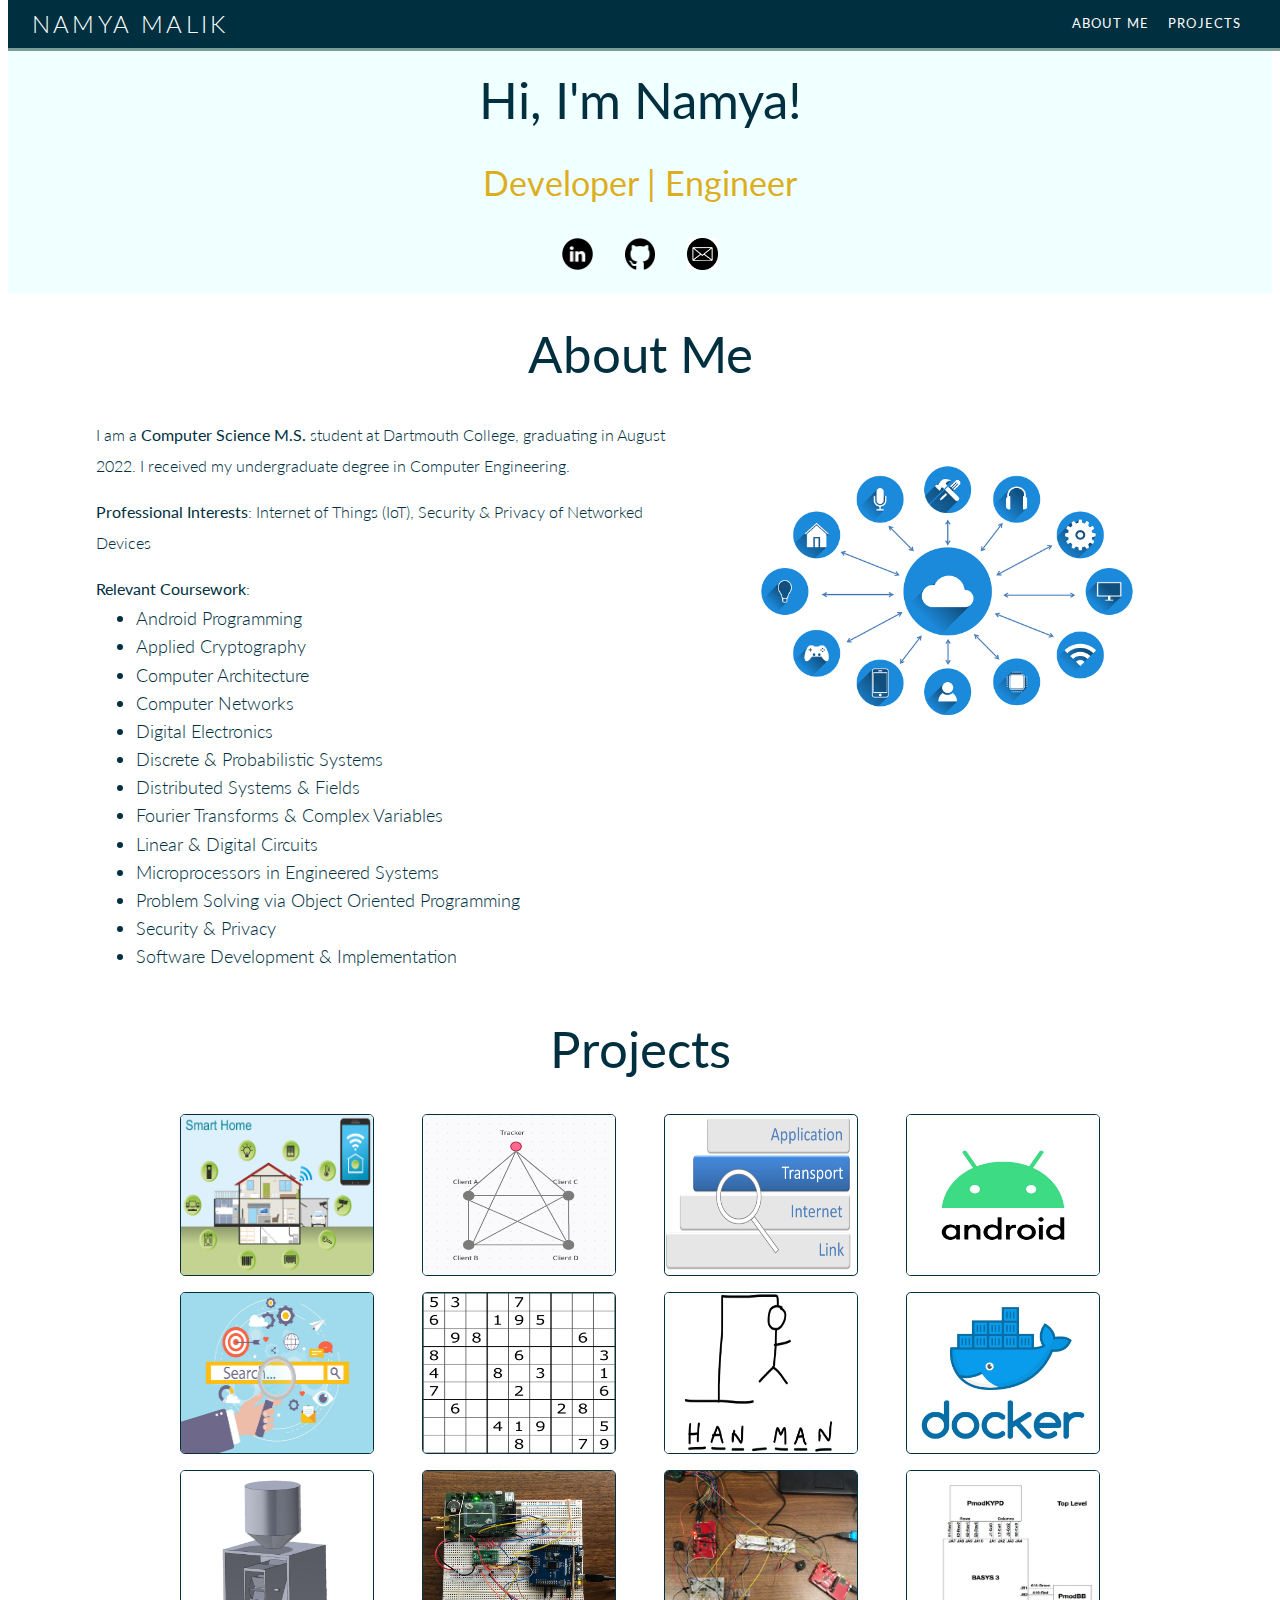
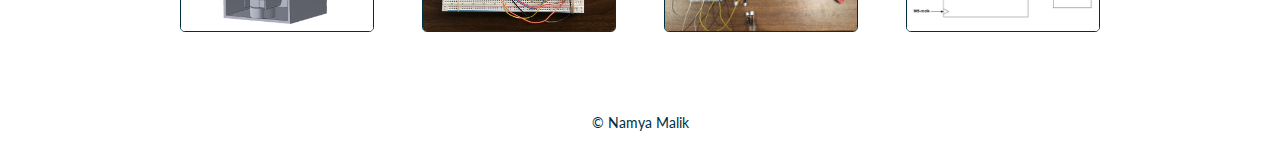
<file: index.html>
<!DOCTYPE html>
<html lang="en">

	<head>
		<!-- Required meta tags -->
		<meta charset="utf-8">
		<meta name="viewport" content="width=device-width, initial-scale=1">

		<!-- Stylesheets-->
		<link rel="stylesheet" href="assets/css/style.css">
		<link rel="stylesheet" href="http://fonts.googleapis.com/css?family=Lato:100,300,400">
	
		<title> Namya Malik </title>

	</head>
	
	<body>

	<!-- HEADER -->
	<header class="container primary-header"> 
		
		<!-- Logo -->
		<h1 class="logo"> 
			<a id="logoLinkID" href="#lead">Namya Malik</a> 
		</h1>
			
		<!-- Navigation menu -->
		<div class="navbar">
			<ul>
   				<li class="navbarli1"><a id="aboutLinkID" href="#about">About Me</a></li>
   				<li class="navbarli2"><a id="projectsLinkID" href="#projects">Projects</a></li>
  			</ul>
		</div>	
	</header>	

	<!-- LEAD -->	
	<section id="lead" class="container row-landscape lead">
		<h1>Hi, I'm Namya!</h1>	
		<h2> <strong>Developer | Engineer</strong> </h2>

		<!-- Icons -->
		<div class="icons">
			<ul>
				<li class="iconsli"><a class="iconsa" href="https://www.linkedin.com/in/namyamalik/" target="_blank"> <!-- blank target opens in new tab -->
                    <img src="assets/images/linkedin_icon.png" alt="linkedin icon">
                </a></li>

				<li class="iconsli"><a class="iconsa" href="https://github.com/namyamalik" target="_blank">
                    <img src="assets/images/25231.png" alt="github icon">
                </a></li>

				<li class="iconsli"><a class="iconsa" href="mailto:Namya.Malik.GR@dartmouth.edu?subject=Hello from Namya's website!">
                    <img src="assets/images/images.png" alt="email icon">
                </a></li>

			</ul>
		</div>
	</section>
			
			
	<!-- ABOUT -->		
	<section id="about" class="container row-landscape">
		<h1>About Me</h1>
		<div class="about-section">
			<div class="about-words">
				<p> I am a <strong>Computer Science M.S.</strong> student at Dartmouth College, graduating
				in August 2022. I received my undergraduate degree in Computer Engineering.</p>
				<p> <strong>Professional Interests</strong>: Internet of Things (IoT), Security & Privacy of Networked Devices</p>
				<p> <strong>Relevant Coursework</strong>:	
					<ul>
						<li>Android Programming </li>
						<li>Applied Cryptography </li>
						<li>Computer Architecture </li>
						<li>Computer Networks </li>
						<li>Digital Electronics </li>
						<li>Discrete & Probabilistic Systems</li>
						<li>Distributed Systems & Fields </li>
						<li>Fourier Transforms & Complex Variables </li>
						<li>Linear & Digital Circuits </li>
						<li>Microprocessors in Engineered Systems </li>
						<li>Problem Solving via Object Oriented Programming </li>
						<li>Security & Privacy </li>
						<li>Software Development & Implementation </li>
					</ul>
				</p>
			</div>
			<div class="about-image">
				<img src="assets/images/iot.png" alt="iot pic">
			</div>
		</div>
	</section>
		
			
	<!-- PROJECTS -->		
	<section id="projects" class="container row-landscape">
		<h1>Projects</h1>				
		<div class="projects-section">
				
			<!-- Row 1 -->
			<div class="projects-teasers-row">	

				<!-- Teaser -->
				<section class="overlay-container">
					<div class="overlay"><h3>Smart-Home Management Device</h3> <p>Python | C | IoT | Security </p></div>
					<img src="assets/images/smarthome_project.png" alt="smart home management device">
				</section> <!-- / teaser -->

				<!-- Modal -->
				<div class="modal">		
					<div class="modal-section">
						<div class="modal-words">
							<h2>Smart-Home Management Device</h2>
							<p>As part of my M.S. research, I am developing a device that acts as a router, 
							keeps an inventory of home devices, & raises an alarm if an intruder is detected.</p>
						</div>						
						<div class="modal-images">
							<img src="assets/images/rpi.png" alt="raspberry pi">
						</div>
					</div>	<!-- / modal section -->

					<div class="modal-close-button">
						<img src="assets/images/close_button.png" alt="close">
					</div>
				</div> <!-- / modal -->

				<!-- Teaser -->
				<section class="overlay-container">
					<div class="overlay"><h3>CloutChain</h3> <p>Python | Blockchain | P2P Networks</p></div>
					<img src="assets/images/cloutchain_project.png" alt="cloutchain">
				</section> <!-- / teaser -->

				<!-- Modal -->
				<div class="modal">
					<div class="modal-section">
						<div class="modal-words">
							<h2>CloutChain</h2>
							<p>It can be hard to “prove” that an artist created/started a trend/meme on 
								a certain date. For example, a meme artist might want to prove that they 
								created a specific meme first.</p>
							<p>CloutChain is a peer-to-peer blockchain network ledger (similar to Bitcoin) 
								to verify creation and provide proof of authorship of memetic, 
								timestamped digital assets.</p>
						</div>						
						<div class="modal-images">
							<img src="assets/images/blockchain.png" alt="blockchain">
						</div>
					</div>	<!-- / modal section-->

					<div class="modal-close-button">
						<img src="assets/images/close_button.png" alt="close">
					</div>
				</div> <!-- / modal -->

				<!-- Teaser -->
				<section class="overlay-container">
					<div class="overlay"><h3>Mini Reliable Transport Layer</h3> <p>C | Network Protocols </p></div>
					<img src="assets/images/mrt_project.png" alt="mrt">
				</section> <!-- / teaser -->

				<!-- Modal -->
				<div class="modal">
					<div class="modal-section">
						<div class="modal-words">
							<h2>Mini Reliable Transport Layer</h2>
							<p> A reliable transport layer protocol (emulating TCP) built on top of UDP, 
								which includes features such as fast transmission if high latency; data segmentation; 
								and protection against packet loss, data corruption, & out-of-order packet delivery.</p>
						</div>						
						<div class="modal-images">
							<img src="assets/images/mrt_project.png" alt="mrt">
						</div>
					</div>	<!-- / modal section -->

					<div class="modal-close-button">
						<img src="assets/images/close_button.png" alt="close">
					</div>
				</div> <!-- / modal -->
				
				<!-- Teaser -->
				<section class="overlay-container">
					<div class="overlay"><h3>Find Items App</h3> <p>Java | Android </p></div>
					<img src="assets/images/android_project.png" alt="android">
				</section> <!-- / teaser -->

				<!-- Modal -->
				<div class="modal">
					<div class="modal-section">
						<div class="modal-words">
							<h2>Find Items App</h2>
							<p>An Android application that allows users to save the location of 
								commonly misplaced items (such as keys, wallet, etc.) in a SQL database by using text, 
								voice and/or taking a picture.</p> 
							<p>Leverages Google APIs such as Speech-to-Text and 
								Object Recognition to build a user-friendly interface.</p>
						</div>						
						<div class="modal-images">
							<img src="assets/images/android_project.png" alt="android">
						</div>
					</div>	<!-- / modal section -->

					<div class="modal-close-button">
						<img src="assets/images/close_button.png" alt="close">
					</div>
				</div> <!-- / modal -->

			</div>

			<!-- Row 2 -->
			<div class="projects-teasers-row">				
				<!-- Teaser -->
				<section class="overlay-container">
					<div class="overlay"><h3>Tiny Search Engine</h3> <p>C</p></div>
					<img src="assets/images/tse_project.png" alt="tse">
				</section> <!-- / teaser -->

				<!-- Modal -->
				<div class="modal">
					<div class="modal-section">
						<div class="modal-words">
							<h2>Tiny Search Engine</h2>
							<p>A small search engine that consists of three subsystems:
							</br> 1) a crawler that crawls the web and retrieves webpages starting from a “seed” URL
							</br> 2) an indexer that reads the document files produced by the crawler and builds 
							an index of the number of occurrences of a word on a particular webpage
							</br> 3) a querier that answers search queries and returns a list of webpages ranked by relevance.</p>
						</div>						
						<div class="modal-images">
							<img src="assets/images/tse_project.png" alt="tse">
						</div>
					</div>	<!-- / modal section -->

					<div class="modal-close-button">
						<img src="assets/images/close_button.png" alt="close">
					</div>
				</div> <!-- / modal -->

				<!-- Teaser -->
				<section class="overlay-container">
					<div class="overlay"><h3>Sudoku</h3> <p>C</p></div>
					<img src="assets/images/sudoku_project.png" alt="sudoku">
				</section> <!-- / teaser -->

				<!-- Modal -->
				<div class="modal">
					<div class="modal-section">
						<div class="modal-words">
							<h2>Sudoku</h2>
							<p>A sudoku program that consists of two subsystems:
							</br> 1) a sudoku creator that creates a random sudoku puzzle with a unique solution
							</br> 2) a sudoku solver that solves a given sudoku puzzle and outputs all the possible solutions</p> 
						</div>						
						<div class="modal-images">
							<img src="assets/images/sudoku_project.png" alt="sudoku">
						</div>
					</div>	<!-- / modal section -->

					<div class="modal-close-button">
						<img src="assets/images/close_button.png" alt="close">
					</div>
				</div> <!-- / modal -->
				
				<!-- Teaser -->
				<section class="overlay-container">
					<div class="overlay"><h3>Hangman</h3> <p>C</p></div>
					<img src="assets/images/hangman_project.png" alt="hangman">
				</section> <!-- / teaser -->

				<!-- Modal -->
				<div class="modal">
					<div class="modal-section">
						<div class="modal-words">
							<h2>Hangman</h2>
							<p>Modeled after Hangman, the popular word-guessing game.</p> 
							<p>Chooses a word randomly from a text file and then
							allows the user to guess the word within a limited number of opportunities.</p>
						</div>						
						<div class="modal-images">
							<img src="assets/images/hangman_project.png" alt="hangman">
						</div>
					</div>	<!-- / modal section -->

					<div class="modal-close-button">
						<img src="assets/images/close_button.png" alt="close">
					</div>
				</div> <!-- / modal -->

				<!-- Teaser -->
				<section class="overlay-container">
					<div class="overlay"><h3>Docker Containers</h3> <p>Dockerfile | VNC </p></div>
					<img src="assets/images/docker_project.png" alt="docker">
				</section> <!-- / teaser -->

				<!-- Modal -->
				<div class="modal">
					<div class="modal-section">
						<div class="modal-words">
							<h2>Docker Containers for Tiny OS & Contiki Cooja Simulator</h2>
							<p>I wanted to learn about Docker so I built docker containers to install and run the following:
							</br> 1) Tiny OS
							</br> 2) Contiki Cooja Simulator: the Cooja Simulator is a GUI application which requires 
							X11 support. My documentation provides functionality for machines with X11 support and machines
							without X11 support (such as Macs).</p>
						</div>						
						<div class="modal-images">
							<img src="assets/images/docker_project.png" alt="docker">
						</div>
					</div>	<!-- / modal section -->

					<div class="modal-close-button">
						<img src="assets/images/close_button.png" alt="close">
					</div>
				</div> <!-- / modal -->

			</div>

			<!-- Row 3 -->
			<div class="projects-teasers-row">	
				<!-- Teaser -->
				<section class="overlay-container">
					<div class="overlay"><h3>Automatic Salt Spreader</h3> <p>Arduino</p></div>
					<img src="assets/images/salt_project.png" alt="salt spreader">
				</section> <!-- / teaser -->

				<!-- Modal -->
				<div class="modal">
					<div class="modal-section">
						<div class="modal-words">
							<h2>EZ Melter: Automatic Salt Spreader</h2>
							<p>An automatic, rotating sprinkler device that emits salt onto non-drivable surfaces such as 
								ramps and staircases to melt snow and ice.</p>
							<p>An Arduino controls a servo motor to rotate the device and ensure that the salt is spread at a 
								wide angle, a DC motor to spin the wheel, and a linear actuator 
								to open/close a small door and regulate the flow of salt.</p> 
						</div>						
						<div class="modal-images">
							<img src="assets/images/salt_project2.png" alt="salt_project">
						</div>
					</div>	<!-- / modal section -->

					<div class="modal-close-button">
						<img src="assets/images/close_button.png" alt="close">
					</div>
				</div> <!-- / modal -->

				<!-- Teaser -->
				<section class="overlay-container">
					<div class="overlay"><h3>GNSS + IMU Inertial Navigation System</h3> <p>C | Microcontroller </p></div>
					<img src="assets/images/gnss_imu.png" alt="gnss + imu">
				</section> <!-- / teaser -->

				<!-- Modal -->
				<div class="modal">
					<div class="modal-section">
						<div class="modal-words">
							<h2>GNSS + IMU Inertial Navigation System</h2>
							<p>A system consisting of a microcontroller, GNSS chipset, & IMU sensor that produces accurate
								location data while minimizing power-consumption.</p>
						</div>						
						<div class="modal-images">
							<img src="assets/images/gnss_imu.png" alt="gnss + imu">
						</div>
					</div>	<!-- / modal section -->

					<div class="modal-close-button">
						<img src="assets/images/close_button.png" alt="close">
					</div>
				</div> <!-- / modal -->

				<!-- Teaser -->
				<section class="overlay-container">
					<div class="overlay"><h3>Social Distancing Implementation System</h3> <p>C | Microcontroller </p></div>
					<img src="assets/images/sensor_project.png" alt="social distancing sensor">
				</section> <!-- / teaser -->

				<!-- Modal -->
				<div class="modal">
					<div class="modal-section">
						<div class="modal-words">
							<h2>Social Distancing Implementation System</h2>
							<p>A system consisting of devices that communicate with each other through both ultrasonic 
								signals and radio frequency signals.</p>
							<p>The devices are programmed with the use of microcontrollers so that when any 
							two units come within six feet of each other, both units begin beeping to alert the users.</p>
						</div>						
						<div class="modal-images">
							<img src="assets/images/sensor_schematic.png" alt="sensor_project">
						</div>
					</div>	<!-- / modal section -->

					<div class="modal-close-button">
						<img src="assets/images/close_button.png" alt="close">
					</div>
				</div> <!-- / modal -->

				<!-- Teaser -->
				<section class="overlay-container">
					<div class="overlay"><h3>Electronic Combination Lock</h3> <p>VHDL | FPGA</p></div>
					<img src="assets/images/lock_project.png" alt="electronic combinaton lock">
				</section> <!-- / teaser -->

				<!-- Modal -->
				<div class="modal">
					<div class="modal-section">
						<div class="modal-words">
							<h2>Electronic Combination Lock</h2>
							<p>A lock, created with an FPGA board and programmed using VHDL, that compares a user’s 4-digit keypad 
								input to a hardwired passcode.</p> 
							<p>Contains features such as LED indicators and a temporary lock-out mode 
								that engages after three consecutive failed input attempts.</p>
						</div>						
						<div class="modal-images">
							<img src="assets/images/lock_pic.png" alt="lock">
						</div>
					</div>	<!-- / modal section -->

					<div class="modal-close-button">
						<img src="assets/images/close_button.png" alt="close">
					</div>
				</div> <!-- / modal -->
			</div>

			<!--crypto, heart rate monitor, truss bridge, stirling engine-->

		</div>
	</section>
	
	<!-- FOOTER -->
	<footer class="container primary-footer">
		<p>&copy; Namya Malik</p>
	</footer>	
	
	<!-- SCRIPTS -->
	<script src="https://ajax.googleapis.com/ajax/libs/jquery/2.1.3/jquery.min.js"></script>
	<script src="assets/js/smoothscrolling.js"></script>	
	<script src="assets/js/modal.js"></script>

	</section>
	</body>	
		
</html>
</file>
<file: assets/css/style.css>
/*
  ========================================
  Custom styles
  ========================================
*/

body {
  	font: 300 1rem/1.2rem "Lato", "Open Sans", "Helvetica Neue", Helvetica, Arial, sans-serif;
	background-color: #FFFFFF  /* white */
}

/*
  ========================================
  Grid
  ========================================
*/

.container {
  margin: 0 auto;
  max-width: 100%; /*changed from 960px to 100% */
  padding-left: 1.5rem;
  padding-right: 1.5rem;
}

/* @media screen and (min-width: 800px) {
	body {
		background-color: lightgoldenrodyellow;
	}
} */

/*
  ========================================
  Rows
  ========================================
*/

.row-landscape { 	
	display: flex;
	flex-direction: column;
	justify-content: space-around;
  	align-items: center;
  	z-index: 1; /* so that primary-header has greater z-index of 2 and stays on top */
}
 		
/*
  ========================================
  Typography
  ========================================
*/

h1, h2, h3, p {
  	margin-bottom: 0.5rem;
}

h1 {
  	font-size: 3.2rem;
  	line-height: 3.2rem;
  	font-weight: 400;
	color: #00303f; /* cerulean blue */
}
h2 {
  	font-size: 2.1rem;
  	line-height: 2.8rem;
  	font-weight: 300;
  	color: #dcae1d; /* honey yellow */
}
h3 {
  	font-size: 1rem;
	line-height: 1.9rem;
  	font-weight: 400;
  	color: white; /* white */
}
p {
	font-size: 1rem;
  	line-height: 1.9rem;
	font-weight: 300; 
	color: #00303f; /* cerulean blue */	
}
strong {
  font-weight: 400;
}
cite, em {
  font-style: italic;
}

/*
  ========================================
  Links
  ========================================
*/

a {
	color: #dcae1d; /*honey yellow*/
  	text-decoration: none;
}
a:hover {
	color: #dcae1d; /*honey yellow*/
}

a.disable {
  pointer-events: none;
  cursor: default;
}

/*
  ========================================
  Primary header
  ========================================
*/

.primary-header {
	display: flex;
	flex-direction: row;
	justify-content: center;
	align-items: center;

	height: 3rem;
  	width: 100%; /* so that header stays there while scrolling ?? */

	background-color: #00303f; /*cerulean blue*/
	border-bottom: 0.2rem solid #7a9d96; /*misty blue*/;
	padding-bottom: 0;
	margin-bottom: 0;

	position: fixed; /* so that header stays there while scrolling */
  	top: 0; /* so that header stays there while scrolling */
  	z-index: 2; /* greater z-index shows up in front of other content */
}

.primary-header a {
	color: #fff; /*white*/
  }
  .primary-header a:hover {
	color: #dcae1d; /*honey yellow*/
  }

.logo {
  	font-size: 1.5rem;	/* changed h1 properties */
  	font-weight: 300;		/* changed h1 properties */
  	letter-spacing: 0.2rem;
  	text-transform: uppercase;
	margin: 0;
	margin-right: auto; /* moves logo to extreme left and navbar to extreme right */
}

.navbar ul {
	display: flex;
	flex-direction: row;
	align-items: center;
	justify-content: start;
	
	max-height: 3rem;
	width: 12rem;
	margin-right: 3rem;
	padding: 0;

	font-size: 0.8rem;
	font-weight: 400;
	letter-spacing: 0.07rem;
	text-transform: uppercase;
	
	list-style: none; /* get rid of bullet points for list items */

}

.navbarli2 {
	margin-left: 1.2rem;
}

/*
  ========================================
  Lead
  ========================================
*/

.lead {
	background-color:azure;
}

.lead h1 {
	padding-top: 2rem;
}

.icons ul {
	display: flex;
	flex-direction: row;
	align-items: center;
	justify-content: center;
	
	width: 20rem;
	margin: 0;
	padding: 0;
	margin-top: 1.5rem;
	margin-bottom: 1.5rem;
	
	list-style: none; /* gets rid of bullet points for list items */
	
	/*border: 0.1rem solid purple;*/ /* debugging */
}

.iconsli img {
	display: block; /* need this bc img is an in-line object but we need block */
	height: 2.0rem;
	width: 1.9rem;
	
	margin: 0;
	padding: 0;	
	margin-left: 1rem;
	margin-right: 1rem;
}

.iconsli img:hover { /* hover effect for social media icons */
	transform: scale(1.1);
}

/*
  ========================================
  About
  ========================================
*/

.about-section {
	display: flex;
	padding: 0 8vw 0 2.5vw; /* top, right, bottom, left */
}

.about-words {
	width: 60%;
	padding-top: 1.3vw;
	padding-left: 2.5vw;
	padding-right: 4vw;
}

.about-words ul { /* unordered list in this section has same properties as p */
	color: #00303f; /* cerulean blue */
	font-size: 1.4vw;
	font-weight: 300;
  	line-height: 2.2vw; 	
}

.about-words p + ul { /* remove some space between paragraph and unordered list */
    margin-top: -0.5rem;
}

.about-image {
	width: 40%;
}

.about-image img {
	margin-top: 5vw;
	max-width: 100%; /* responsive image */
	height: auto; /* responsive image */
}

/*
  ========================================
  Projects
  ========================================
*/

.projects-section {
	display: flex;
	flex-direction: column;
	align-items: center;
	justify-content: center;

	width: 100%;
	margin-top: 2rem; /* space at top from the section title */
}

.projects-teasers-row {
	display: flex;
	flex-direction: row;
	align-items: center;
	justify-content: center;

	margin-bottom: 1rem; /* space between rows */
}

/*
  ========================================
  Image Overlay
  ========================================
*/

/* overlay container covers a project teaser image */
.overlay-container {
	position: relative;

	/* space between overlay-containers (the project boxes) */
	margin-left: 1.5rem;
	margin-right: 1.5rem;
}

.overlay-container img {
	display: block; /* need this bc img is an in-line object but we need block */
	width: 12rem;
	height: 10rem;
	border: 0.1rem solid #00303f;
	border-radius: 0.3rem;
}

/* mini overlay */
.overlay {
	position: absolute;
  	bottom: 0;
  	width: 100%; /* takes from parent */
  	height: 100%;
  	
	border-radius: 0.3rem;

	background: rgba(0, 0, 0, 0.7); /* Black see-through */
  	color: #f1f1f1;
  	transition: .5s ease;
  	opacity: 0;

	text-align: center;

  	z-index: 5;	
}

/* white text */
.overlay p {
	color: white;
}

/* show overlay when project teasers are hovered */
.overlay-container:hover .overlay {
	opacity: 1;
	cursor: pointer;
}

/* thicken image border when project teasers are hovered */
.overlay-container:hover img {
	border: 2px solid #00303f;
	border-radius: 6px;
	cursor: pointer;
}

.overlay-container.disable {
  pointer-events: none;
  cursor: default;
}

/*
  ========================================
  Modals
  ========================================
*/

.modal {
	position: fixed;
	z-index: 20;
	
	max-width: 60vw; /* size of box */
	max-height: 74vh;
	
	top: 22vh; /* to make sure modal stays in center when window is resized */
	left: 20vw;
	
	background: white; /* gives box look */
	border: 0.2rem solid #7a9d96; /* misty blue */
	border-radius: 1rem;
	overflow-y: scroll;	
	box-shadow: 0 0 0 100rem rgba(0,0,0,0.8); /* makes background go dark via box shadow */
	
	display: none; /* modal hidden until teaser is clicked */
}

.modal.open { /* when teaser is clicked and 'open' class is added */
	display: block;	
}

.modal-section {
	display: flex;
	flex-direction: row;
  	justify-content: center;
  	align-items: center;

	padding: 0 1rem 0 1rem; /* top, right, bottom, left */
}

.modal-words {
	width: 70%;
	padding-top: 1.3vw;
}

.modal-words h2 {
	margin-top: 1rem;
	margin-bottom: 1.5rem;
	margin-right: 1rem;
	text-align: center;
}

.modal-words p {
	text-align: left;
	margin-left: 1.5rem;
	margin-right: 1.5rem;
	margin-top: 0;
	margin-bottom: 1rem;
}

.modal-images {
	width: 30%;
}

.modal-images img {
	margin-top: 3rem;
	margin-right: 3rem;
	margin-bottom: 0.5rem;
	max-width: 100%; /* responsive image */
	height: auto; /* responsive image */
}

.modal-close-button img {
	position: fixed;
	
	height: 1.1rem; /* size of icon */
	width: 1.1rem;

	top: 26vh; /* to make sure icon stays in top-right when window is resized */
	left: 76vw;
	
  	border-radius: 50%; /* circle border */
  	cursor: pointer;
}

.modal-close-button img:hover {
	transform: scale(1.15);
	cursor: pointer;
}

/*
  ========================================
  Primary footer
  ========================================
*/

.primary-footer {
	display: flex;
	flex-direction: column;
	align-items: center;
	justify-content: center;

	height: 3rem;
	background-color: #FFFFFF; /* white */
	margin: 0;
	padding: 0;
	padding-top: 3rem;
  	
  	text-align: center;
}

.primary-footer p {
	font-size: 0.9rem;
	font-weight: 400;
}
</file>
